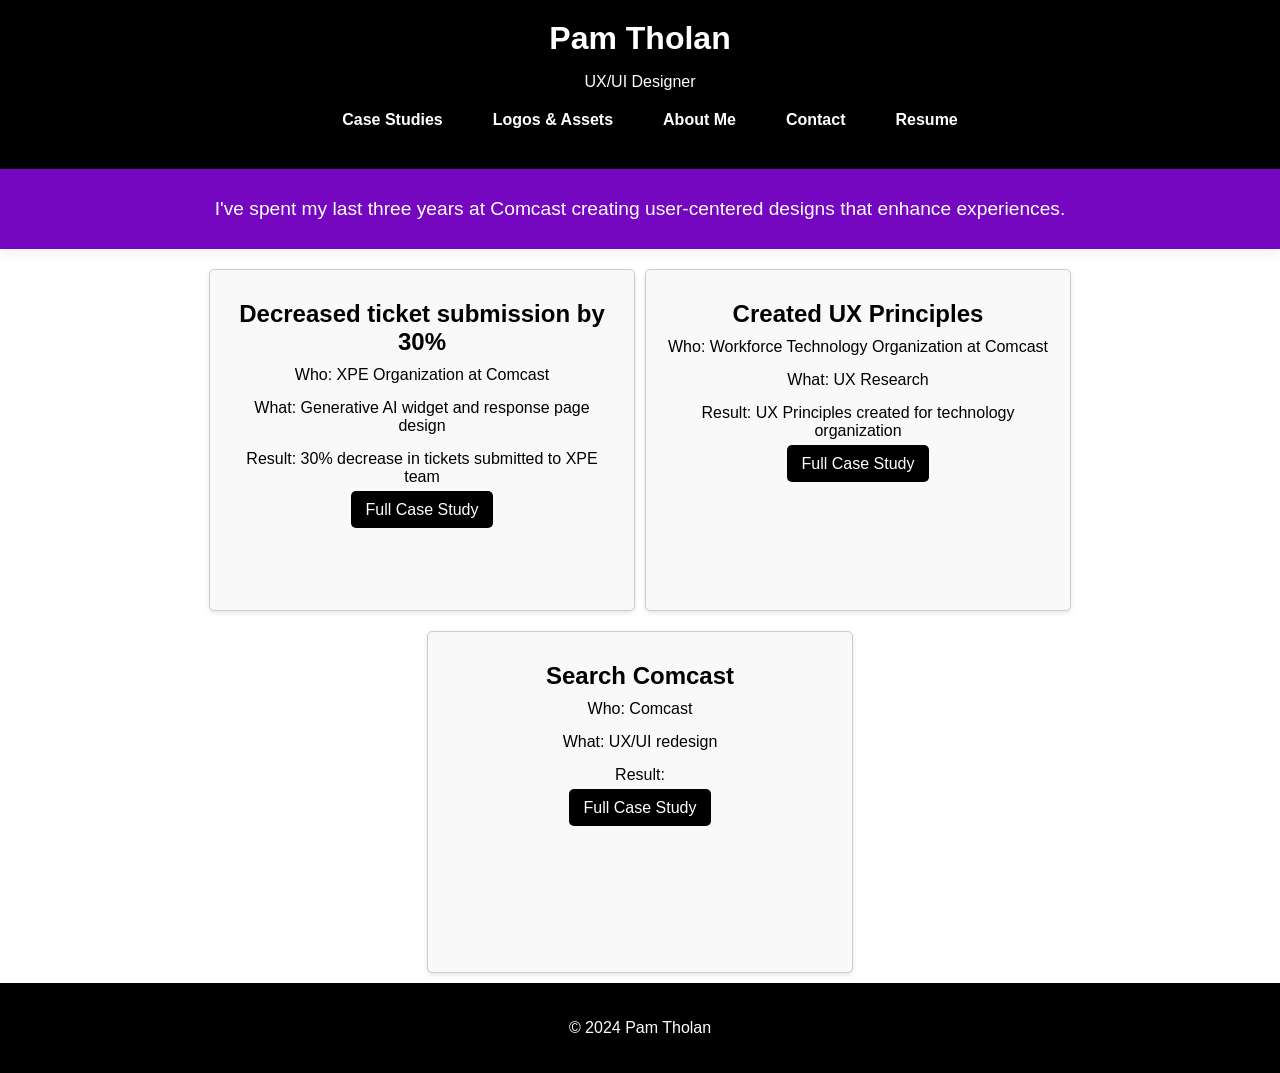
<file: index.html>
<!DOCTYPE html>
<html lang="en">
<head>
    <meta charset="UTF-8">
    <meta name="viewport" content="width=device-width, initial-scale=1.0">
    <link rel="stylesheet" href="assets\css\styles.css">
    <title>Pam Tholan - UX/UI Designer</title>
    <style>

        .hero h2 {
            font-size: 2.5em;
            margin: 0;
        }
        .hero p {
            font-size: 1.2em;
        }
        
    </style>
</head>
<body>

    <div class="container">
        <main>

<header>
    <button class="hamburger" id="hamburger">
        &#9776; <!-- Hamburger icon -->
    </button>
    <h1>Pam Tholan</h1>
    <p>UX/UI Designer</p>
    <nav>
        <ul class="nav-links" id="navLinks">
            <li><a href="index.html">Case Studies</a></li>
            <li><a href="logos-assets.html">Logos & Assets</a></li>
            <li><a href="#">About Me</a></li>
            <li><a href="#">Contact</a></li>
            <li><a href="#">Resume</a></li>
        </ul>      
    </nav>
</header>

<section class="hero">
    <p class="single-line">I've spent my last three years at Comcast creating user-centered designs that enhance experiences.</p>
    <!-- <p>Creating user-centered designs that enhance experiences.</p> -->
</section>
    <title>Three Card Row</title>
   <div class="cardcontainer">
    <div class="card">
        <!-- <img src="assets/images/wizard.png" alt="XPE Wizard" class="card-image"> -->
        <h2>Decreased ticket submission by 30%</h2>
        <p>Who: XPE Organization at Comcast</p>
        <p>What: Generative AI widget and response page design</p>
        <p>Result: 30% decrease in tickets submitted to XPE team</p>
        <a href="assets/files/Case Study 1.pdf" class="button">Full Case Study</a>
    </div>
       <div class="card">
        <!-- <img src="image1.jpg" alt="Image 1" class="card-image"> -->
        <h2>Created UX Principles</h2>
        <p>Who: Workforce Technology Organization at Comcast</p>
        <p>What: UX Research</p>
        <p>Result: UX Principles created for technology organization</p>
        <a href="" class="button">Full Case Study</a>
    </div>
    <div class="card">
        <!-- <img src="image1.jpg" alt="Image 1" class="card-image"> -->
        <h2>Search Comcast</h2>
        <p>Who: Comcast</p>
        <p>What: UX/UI redesign</p>
        <p>Result: </p>
        <a href="" class="button">Full Case Study</a>
    </div>
</div>

<!-- <section id="portfolio"> -->
    <!-- <h2>Case Studies</h2>
    <div class="case-study">
        <h3>Case Study 1: Project Title</h3>
        <img src="path-to-your-image-1.jpg" alt="Case Study 1 Visual">
        <p>Brief description of the project, your role, and the impact it had.</p>
    </div>
    <div class="case-study">
        <h3>Case Study 2: Project Title</h3>
        <img src="path-to-your-image-2.jpg" alt="Case Study 2 Visual">
        <p>Brief description of the project, your role, and the impact it had.</p>
    </div> -->
    <!-- Add more case studies as needed -->
<!-- </section> -->

<!-- <section id="logos">
    <h2>Logos & Visual Assets</h2>
    <div class="case-study">
        <h3>Logo Design 1</h3>
        <img src="path-to-your-logo-1.jpg" alt="Logo 1 Visual">
        <p>Brief description of the logo design and the process involved.</p>
    </div>
    <div class="case-study">
        <h3>Logo Design 2</h3>
        <img src="path-to-your-logo-2.jpg" alt="Logo 2 Visual">
        <p>Brief description of the logo design and the process involved.</p>
    </div> -->
    <!-- Add more logos as needed -->
<!-- </section> -->

<!-- <section id="about">
    <h2>About Me</h2>
    <p>Introduce yourself here. Share your background, experience, and design philosophy.</p>
</section>

<section id="contact">
    <h2>Contact Me</h2>
    <p>Feel free to reach out for collaborations or inquiries!</p>
    <p>Email: <a href="mailto:your-email@example.com">your-email@example.com</a></p>
    <p>LinkedIn: <a href="https://www.linkedin.com/in/your-linkedin-profile" target="_blank">LinkedIn Profile</a></p>
</section>

<section id="resume">
    <h2>Resume</h2>
    <p>Download my resume here: <a href="path-to-your-resume.pdf" target="_blank">Download Resume</a></p>
</section> -->
</main>
<footer class="footer">
    <p>&copy; 2024 Pam Tholan</p>
</footer>
</div>
<script src="assets\javascript\script.js"></script>
</body>
</html>
</file>
